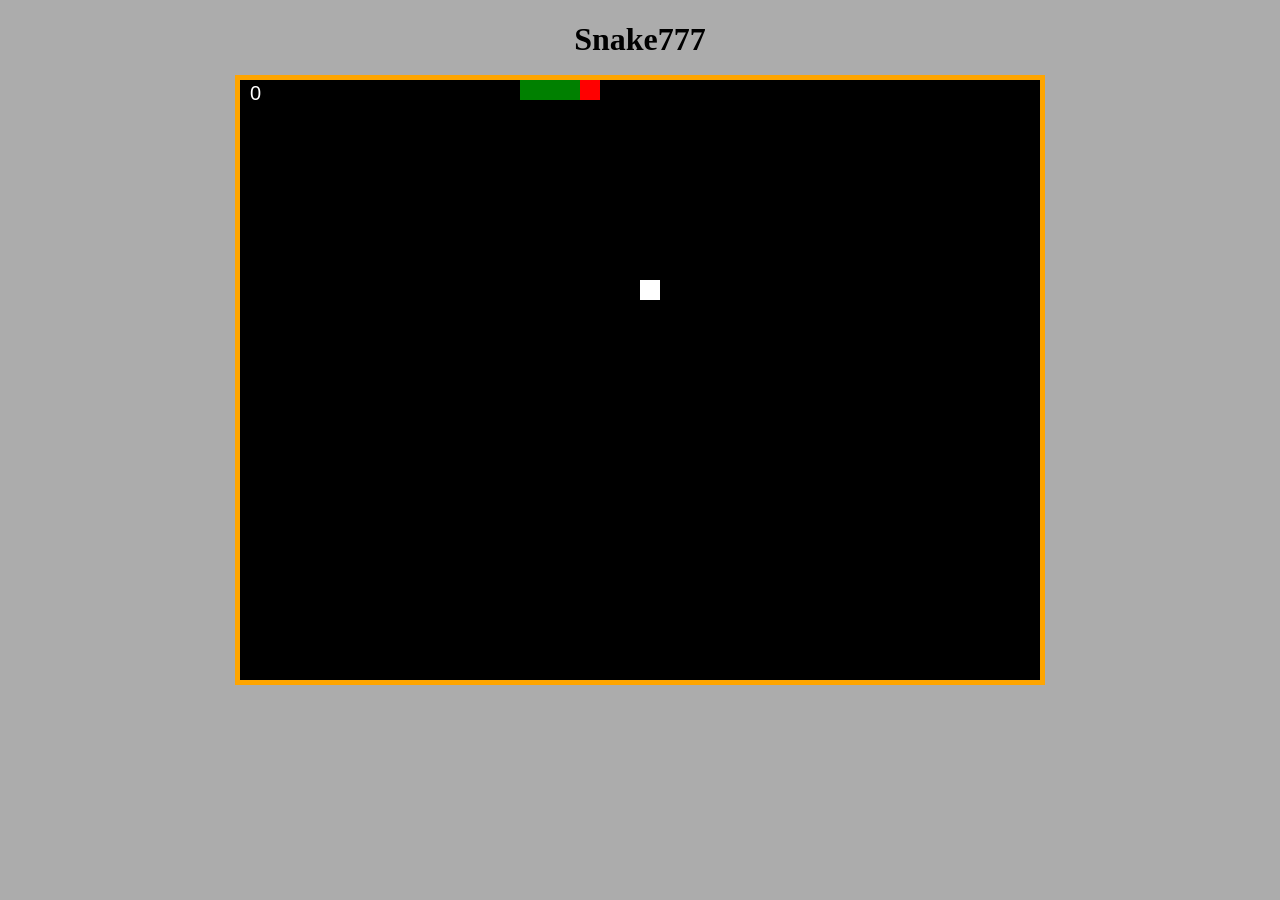
<file: snake_game/index.html>
<!DOCTYPE html>
<html>
	<head>
		<style type="text/css">
			body{
				background-color: #acacac;			
			}
			canvas {
			    padding-left: 0;
			    padding-right: 0;
			    margin-left: auto;
			    margin-right: auto;
			    display: block;
			    background-color: black;
			}
		</style>
	    <script src="class.js"></script>
		<title></title>
	</head>
	<body>
		<h1 align="center">Snake777</h1>
		<canvas align="center" id="myCanvas" width="800px" height="600px" 
			style="outline: 5px solid orange"></canvas>
		<script src="script.js"></script>
	</body>
</html>
</file>
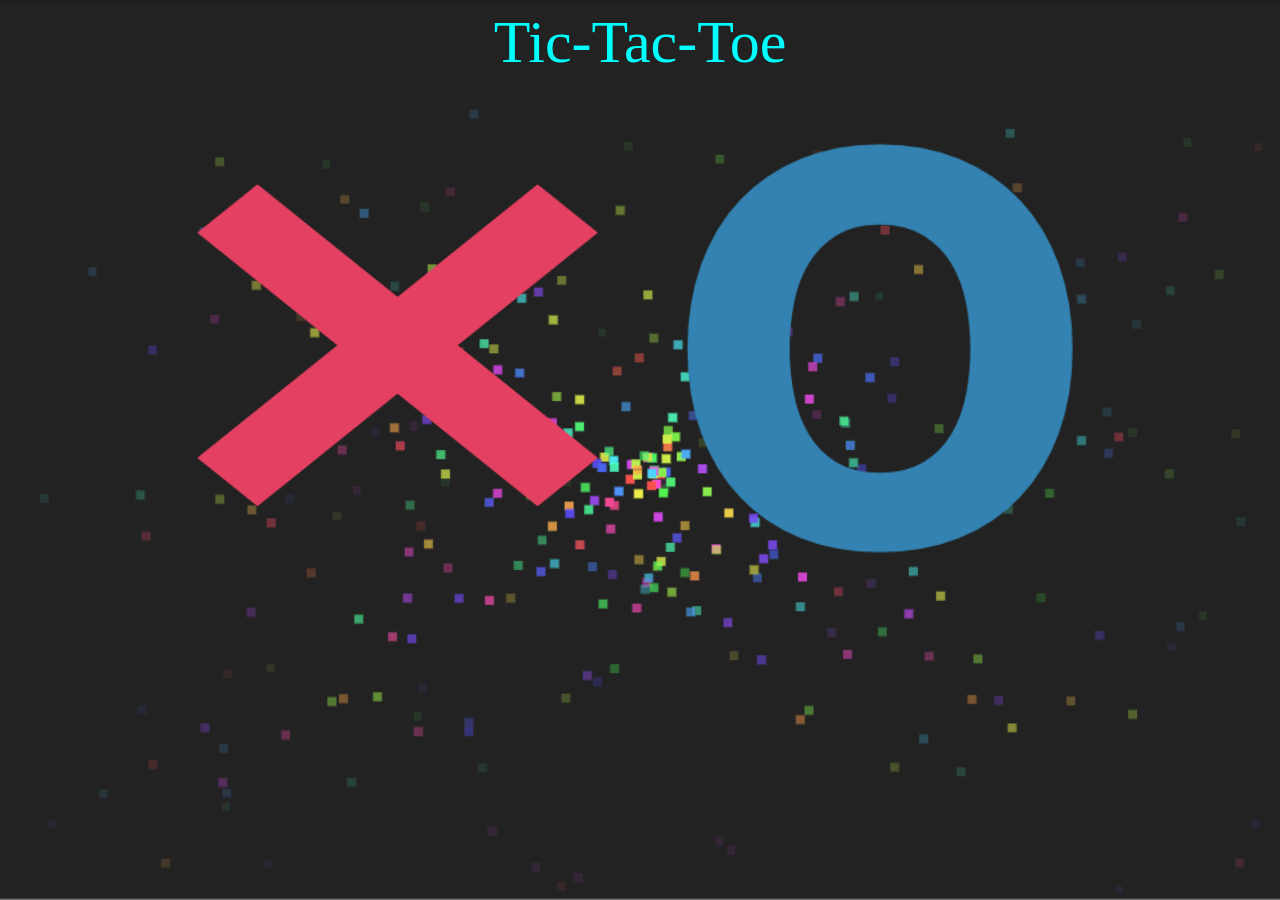
<file: X_&_O_game/index.html>
<html>
    <head>
        <link rel="stylesheet" href="style.css">
        <script src="script.js"></script>
    </head>
    <body id="b">
        <p align='center' style="font-size: 60px; color: aqua; margin: 0px;">Tic-Tac-Toe</p>
        <br>
        <div class="r">
            <div class="player" id="pl" align="center">
                <div onclick="playerX()"><img src="X.png"></div>
                <div onclick="playerO()"><img src="O.png"></div>
            </div>
        </div>
        <div class="eee" id="e">
            <div class="aaa">
                <div onclick="myfun1()"><img id="myImg1"></div>
                <div onclick="myfun2()"><img id="myImg2"></div>
                <div onclick="myfun3()"><img id="myImg3"></div>
            </div>
            <div class="aaa">
                <div onclick="myfun4()"><img id="myImg4"></div>
                <div onclick="myfun5()"><img id="myImg5"></div>
                <div onclick="myfun6()"><img id="myImg6"></div>
            </div>
            <div class="aaa">
                <div onclick="myfun7()"><img id="myImg7"></div>
                <div onclick="myfun8()"><img id="myImg8"></div>
                <div onclick="myfun9()"><img id="myImg9"></div>
            </div>
            <br>
            <p id="stats" style="margin: 0px;">player</p>
        </div>
    </body>
</html>
</file>
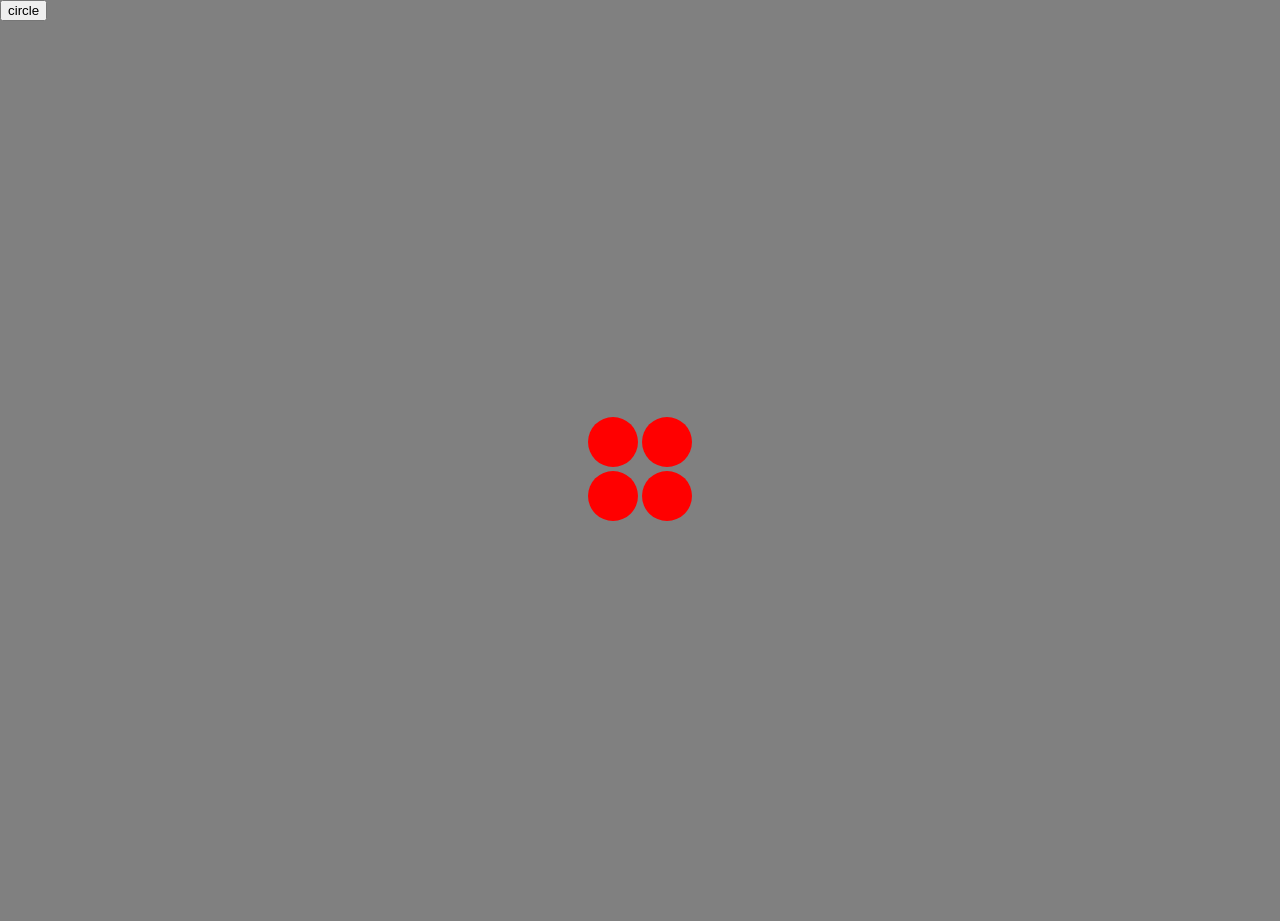
<file: lodaing_animation/loading_anim.html>
<!DOCTYPE html>
<html>
	<head>
		<script src="https://ajax.googleapis.com/ajax/libs/jquery/3.3.1/jquery.min.js"></script>
		<script>
			$(document).ready(function(){
		 	 	$(".rect").click(function(){
		 	 		$(".obj").css("border-radius", "0px");
		 	 		$(".rect").hide();
		 	 		$(".circle").show();
				});
		 	 	$(".circle").hide();
		 	 	$(".circle").click(function(){
		 	 		$(".obj").css("border-radius", "25px");
		 	 		$(".circle").hide();		
		 	 		$(".rect").show(); 	 		
				});
		 	 });
		</script>
	  	<link rel="stylesheet" type="text/css" href="loading_anim.css">
	</head>
	<body>
		<button class="circle">rect</button>
		<button class="rect">circle</button>	
		<div class="main">
			<div>
				<div class="obj a"></div>
				<div class="obj b"></div>
			</div>				
 			<div>
 				<div class="obj c"></div>
				<div class="obj d"></div>
			</div>
		</div>
	</body>
</html>
</file>
<file: X_&_O_game/style.css>
body{
    background-image: url('a.gif');
    background-repeat: no-repeat;
    background-size: cover; 
    background-position: center; 
}
.aaa div{
    border: 1px solid black;
    width:20%;
    height: 25%;
    display: inline-block;
}
.aaa{
    margin-left:30%;
}
.aaa div img{
    width: 100%;
    height: 100%;
}
.eee{
    display: none;
}
.player div img{
    width: 480px;
    height: 500px;
}
.player div{
    display: inline;
}
.player{
        margin-left: auto;

}
#stats{
    font-size: 50px;
    text-align: center;
    color: red;
}
</file>
<file: lodaing_animation/loading_anim.css>
body{
  background-color: gray;
  margin: 0px;
  overflow: hidden;
}
.main{
  	height: 100vh;
  	display: flex;
	flex-direction: column;
	align-items: center;
	justify-content: center;
}
.obj{
  width: 50px;
  height: 50px;
  background-color: red;
  position: relative;
  border-radius: 25px;
  display:inline-block;
}
.a{ 
  animation: mysec 5s linear 1s infinite;   
}
.b{ 
  animation: mythird 5s linear 1s infinite;   
}
.c{
  animation: myfour 5s linear 1s infinite;   
}
.d{
  animation: myfive 5s linear 1s infinite;   
}
@keyframes mysec {
  0% {background-color:red; right:0px; top:0px;}
  10% {background-color:yellow; right:-55px; top:0px;}
  20% {background-color:blue; right:-55px; top:55px;}
  30% {background-color:white; right:0px; top:55px;}
  40% {background-color:red; right:0px; top:0px;}
  50% {background-color:yellow; right:55px; top:-55px;}
  60% {background-color:blue; right:-128px; top:-55px; box-shadow: 20px 20px 20px black;}
  70% {background-color:white; right:-128px; top:110px;}
  80% {background-color:black; right:0px; top:110px;}
  90% {background-color:red; right:0px; top:0px; box-shadow: 50px 50px 50px white;}
}
@keyframes mythird { 
  0% {background-color:red; right:0px; top:0px;}
  10% {background-color:yellow; right:0px; top:55px;}
  20% {background-color:blue; right:55px; top:55px;}
  30% {background-color:white; right:55px; top:0px;}
  40% {background-color:red; right:0px; top:0px;}
  50% {background-color:yellow; right:-55px; top:-55px;}
  60% {background-color:blue; right: -55px; top:110px; box-shadow: 20px 20px 20px black;}
  70% {background-color:white; right:128px; top:110px;}
  80% {background-color:black; right:128px; top:0px;}
  90% {background-color:red; right:0px; top:0px; box-shadow: 50px 50px 50px white;}
}
@keyframes myfour { 
  0% {background-color:red; right:0px; top:0px;}
  10% {background-color:yellow; right:0px; top:-55px;}
  20% {background-color:blue; right:-55px; top:-55px;}
  30% {background-color:white; right:-55px; top:0px;}
  40% {background-color:red; right:0px; top:0px;}
  50% {background-color:yellow; right:55px; top:55px;}
  60% {background-color:blue; right:55px; top:-110px; box-shadow: 20px 20px 20px black;}
  70% {background-color:white; right:-128px; top:-110px;}
  80% {background-color:black; right:-128px; top:0px;}
  90% {background-color:red; right:0px; top:0px; box-shadow: 50px 50px 50px white;}
}
@keyframes myfive {
  0% {background-color:red; right:0px; top:0px;}
  10% {background-color:yellow; right:55px; top:0px;}
  20% {background-color:blue; right:55px; top:-55px;}
  30% {background-color:white; right:0px; top:-55px;}
  40% {background-color:red; right:0px; top:0px;}
  50% {background-color:yellow; right:-55px; top:55px;}
  60% {background-color:blue; right:128px; top:55px; box-shadow: 20px 20px 20px black;}
  70% {background-color:white; right:128px; top:-110px;}
  80% {background-color:black; right:0px; top:-110px;}
  90% {background-color:red; right:0px; top:0px; box-shadow: 50px 50px 50px white;}
}
</file>
